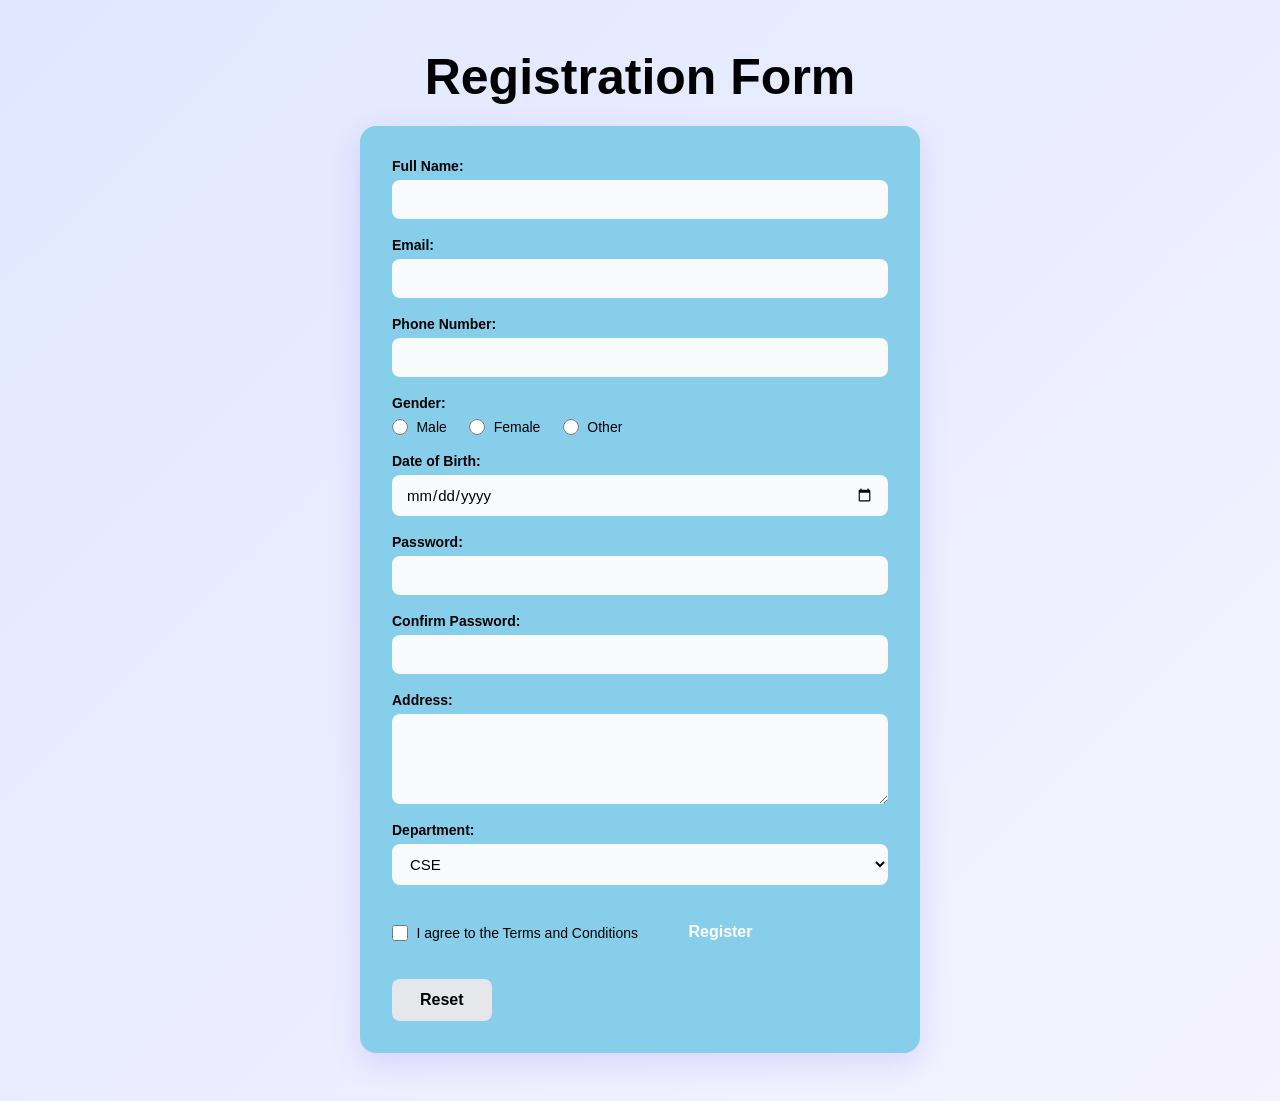
<file: labtask2/index.html>
<!DOCTYPE html>
<html>

<head>
    <meta charset="UTF-8">
    <meta name="viewport" content="width=device-width, initial-scale=1.0">
    <title>Registration Form</title>
    <link rel="stylesheet" href="style.css">
</head>

<body>

    <h2>
        Registration Form
    </h2>

    <form action="#" method="post">

        <label for="fullname">Full Name:</label><br>
        <input type="text" id="fullname" name="fullname" required><br><br>

        <label for="email">Email:</label><br>
        <input type="email" id="email" name="email" required><br><br>

        <label for="phone">Phone Number:</label><br>
        <input type="tel" id="phone" name="phone" required><br><br>

        <label>Gender:</label><br>

        <input type="radio" id="male" name="gender" value="Male">
        <label for="male">Male</label>

        <input type="radio" id="female" name="gender" value="Female">
        <label for="female">Female</label>

        <input type="radio" id="other" name="gender" value="Other">
        <label for="other">Other</label><br><br>

        <label for="dob">Date of Birth:</label><br>
        <input type="date" id="dob" name="dob"><br><br>

        <label for="password">Password:</label><br>
        <input type="password" id="password" name="password" required><br><br>

        <label for="confirmPassword">Confirm Password:</label><br>
        <input type="password" id="confirmPassword" name="confirmPassword" required><br><br>

        <label for="address">Address:</label><br>
        <textarea id="address" name="address" rows="4"></textarea><br><br>

        <label for="department">Department:</label><br>
        <select id="department" name="department">
            <option value="CSE">CSE</option>
            <option value="EEE">EEE</option>
            <option value="BBA">BBA</option>
            <option value="English">English</option>
        </select><br><br>

        <input type="checkbox" id="terms" name="terms" required>
        <label for="terms">I agree to the Terms and Conditions</label><br><br>


        <input type="submit" value="Register" ;>

        <input type="reset" value="Reset" ;>
    </form>

</body>

</html>
</file>
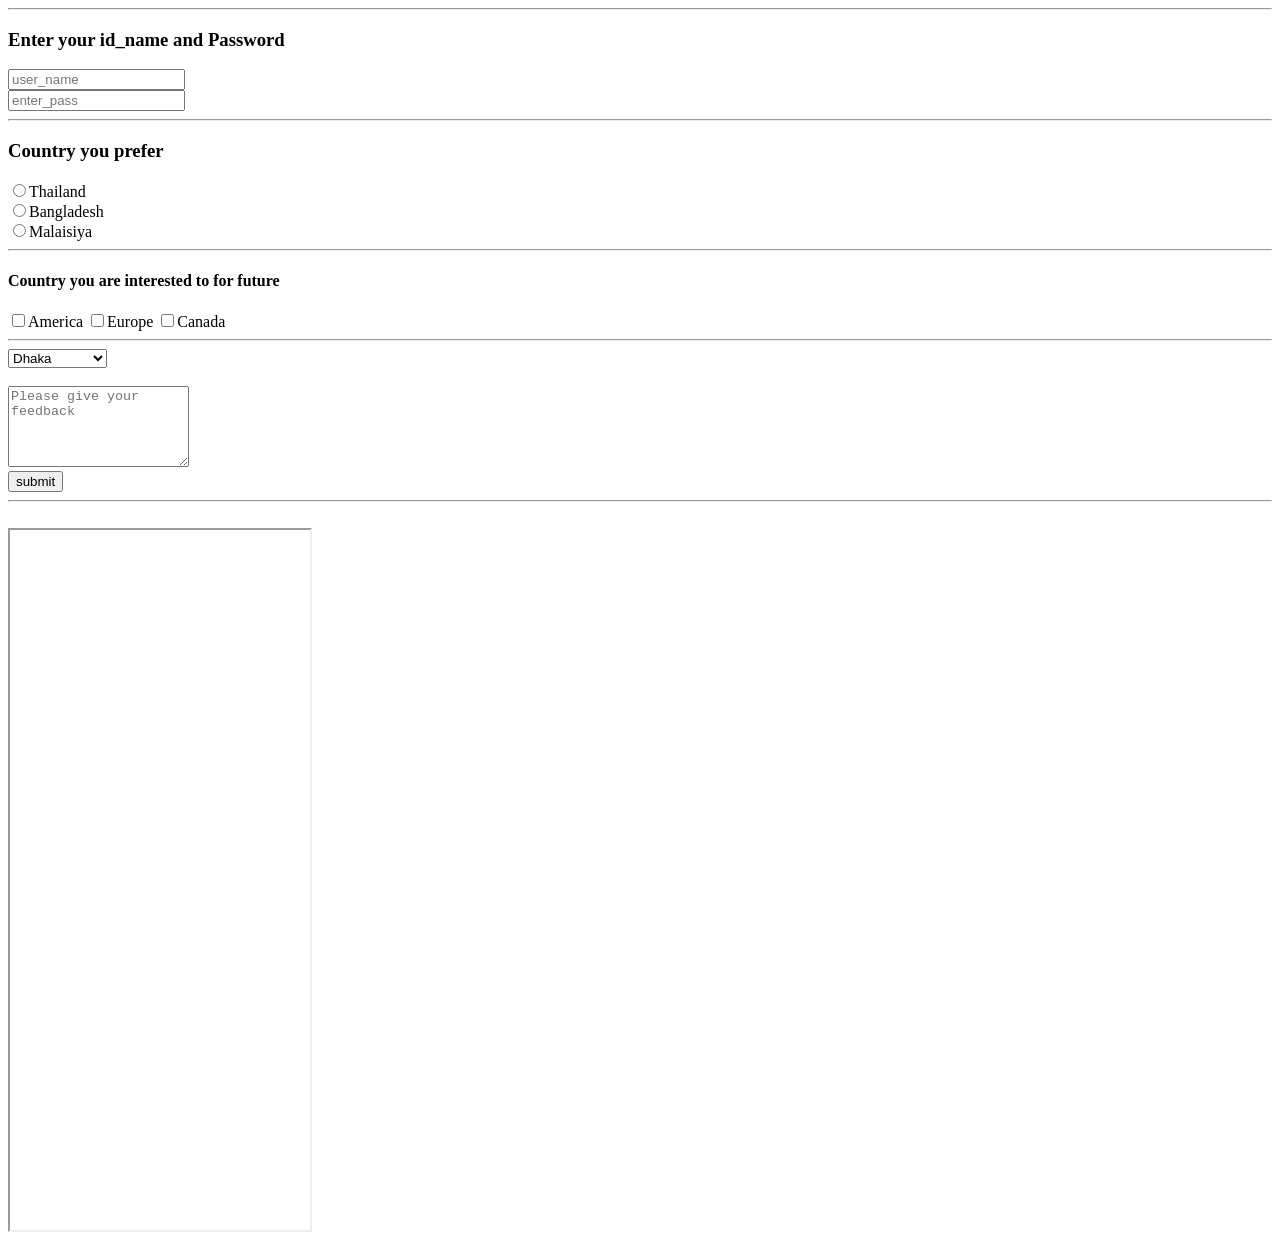
<file: Bhaiya_project/index3.html>
<!DOCTYPE html>
<html lang="en">
    <head>
         <title>FORM PAGE</title>
    </head>

    <body>

        <header>

        </header>

        <main>
            <form action="/action.php">
                
            <hr>
                <h3>Enter your id_name and Password</h3>
                <input type="text" placeholder="user_name">
                <br>
                 
                <input type="password" placeholder="enter_pass">
                 <br>
            
            
            <hr>
                <h3>Country you prefer </h3>
                <label for="101">
                   <input type="radio" value="Thailand" name="Country" id="101">Thailand
                </label>
                 <br>
                <label for="102">
                    <input type="radio" value="Bangladesh" name="Country" id="102">Bangladesh           
                </label>
                <br>
                   <label for="103">
                    <input type="radio" value="malaisiya" name="Country" id="103">Malaisiya
                   </label>
                <br>
                <hr>
                <h4>Country you are interested to for future</h4>
                <label for="America">
                     <input type="checkbox" value="America" name="interest" id="201">America
                </label>
                <label for="Europe">
                    <input type="checkbox" value="Europe" name="interest" id="202">Europe
                </label>
                <label for="Canada">
                    <input type="checkbox" value="Canada" name="interest" id="203">Canada
                </label>
                   
              <hr> 
              <select name="city">
                <option value="Dhaka">Dhaka</option>
                <option value="Delhi">Delhi</option>
                <option value="Bangkok">Bangkok</option>
                <option value="Bramonbaria">Bramonbaria</option>
              </select> 
              <br> 
            <br>
           
                 <textarea for="FEEDBACK" placeholder="Please give your feedback" id="301" rows=5></textarea>
                 <br>
                  <input type="submit" value="submit">
                  <hr>
                  <br>
                  <iframe src="https://www.amirknowsphuket.com/?fbclid=IwY2xjawUsqzZleHRuA2FlbQIxMABwZG9mBWJyaWQRMVdHeG40UVZIS0dVTjg5NlBzcnRjBmFwcF9pZBAyMjIwMzkxNzg4MjAwODkyAAEeisLs4dIbeAJBE7D9yxtT7eCktPGSeKemeG0mQ2lJe1ia5kUCWu2yTQKqbys_aem_3tQhRUoBJ2sPZSmHulC-2g" height="700"></iframe>

        </main>
          <footer>

          </footer>
    </body>

</html>
</file>
<file: labtask2/style.css>
style.css

:root {
    --primary: #4f46e5;
    --primary-dark: #4338ca;
    --text: #1f2937;
    --border: #d1d5db;
}

* {
    box-sizing: border-box;
}

body {
    margin: 20;
    padding: 40px 16px;
    font-family: "Segoe UI", Roboto, Helvetica, Arial, sans-serif;
    color: var(--text);
    background: linear-gradient(135deg, #e0e7ff 0%, #f5f3ff 100%);
    min-height: 100vh;
}

/* Heading */
h2 {
    max-width: 560px;
    margin: 0 auto 20px;
    text-align: center;
    font-size: 50px;
    color: var(--primary);
}

/* Form card */
form {
    max-width: 560px;
    margin: 0 auto;
    padding: 32px;
    background: skyblue;
    border-radius: 16px;
    box-shadow: 0 10px 30px rgba(79, 70, 229, 0.15);
}

/* <br> tags are replaced by CSS spacing */
br {
    display: none;
}

/* Labels (above inputs) */
label {
    display: block;
    margin-top: 18px;
    margin-bottom: 6px;
    font-size: 14px;
    font-weight: 600;
}

form label:first-child {
    margin-top: 0;
}

/* Text-like fields */
input[type="text"],
input[type="email"],
input[type="tel"],
input[type="date"],
input[type="password"],
textarea,
select {
    display: block;
    width: 100%;
    padding: 11px 14px;
    font-size: 15px;
    font-family: inherit;
    color: var(--text);
    background: #f9fafb;
    border: 1px solid var(--border);
    border-radius: 8px;
    transition: border-color .2s, box-shadow .2s, background .2s;
}

textarea {
    resize: vertical;
}

input:focus,
textarea:focus,
select:focus {
    outline: none;
    background: #fff;
    border-color: var(--primary);
    box-shadow: 0 0 0 3px rgba(79, 70, 229, 0.18);
}

/* Radio and checkbox, with their labels on the same line */
input[type="radio"],
input[type="checkbox"] {
    width: 16px;
    height: 16px;
    margin: 0 4px 0 0;
    vertical-align: middle;
    accent-color: var(--primary);
    cursor: pointer;
}

input[type="radio"]+label,
input[type="checkbox"]+label {
    display: inline-block;
    margin: 0 18px 0 0;
    font-weight: 500;
    vertical-align: middle;
    cursor: pointer;
}

/* Buttons */
input[type="submit"],
input[type="reset"] {
    margin-top: 26px;
    margin-right: 10px;
    padding: 12px 28px;
    font-size: 16px;
    font-weight: 600;
    border: none;
    border-radius: 8px;
    cursor: pointer;
    transition: background .2s, transform .1s;
}

input[type="submit"] {
    background: var(--primary);
    color: #fff;
}

input[type="submit"]:hover {
    background: var(--primary-dark);
}

input[type="reset"] {
    background: #e5e7eb;
    color: var(--text);
}

input[type="reset"]:hover {
    background: #d1d5db;
}

input[type="submit"]:active,
input[type="reset"]:active {
    transform: scale(0.98);
}

@media (max-width: 480px) {
    form {
        padding: 22px 18px;
    }
}
</file>
